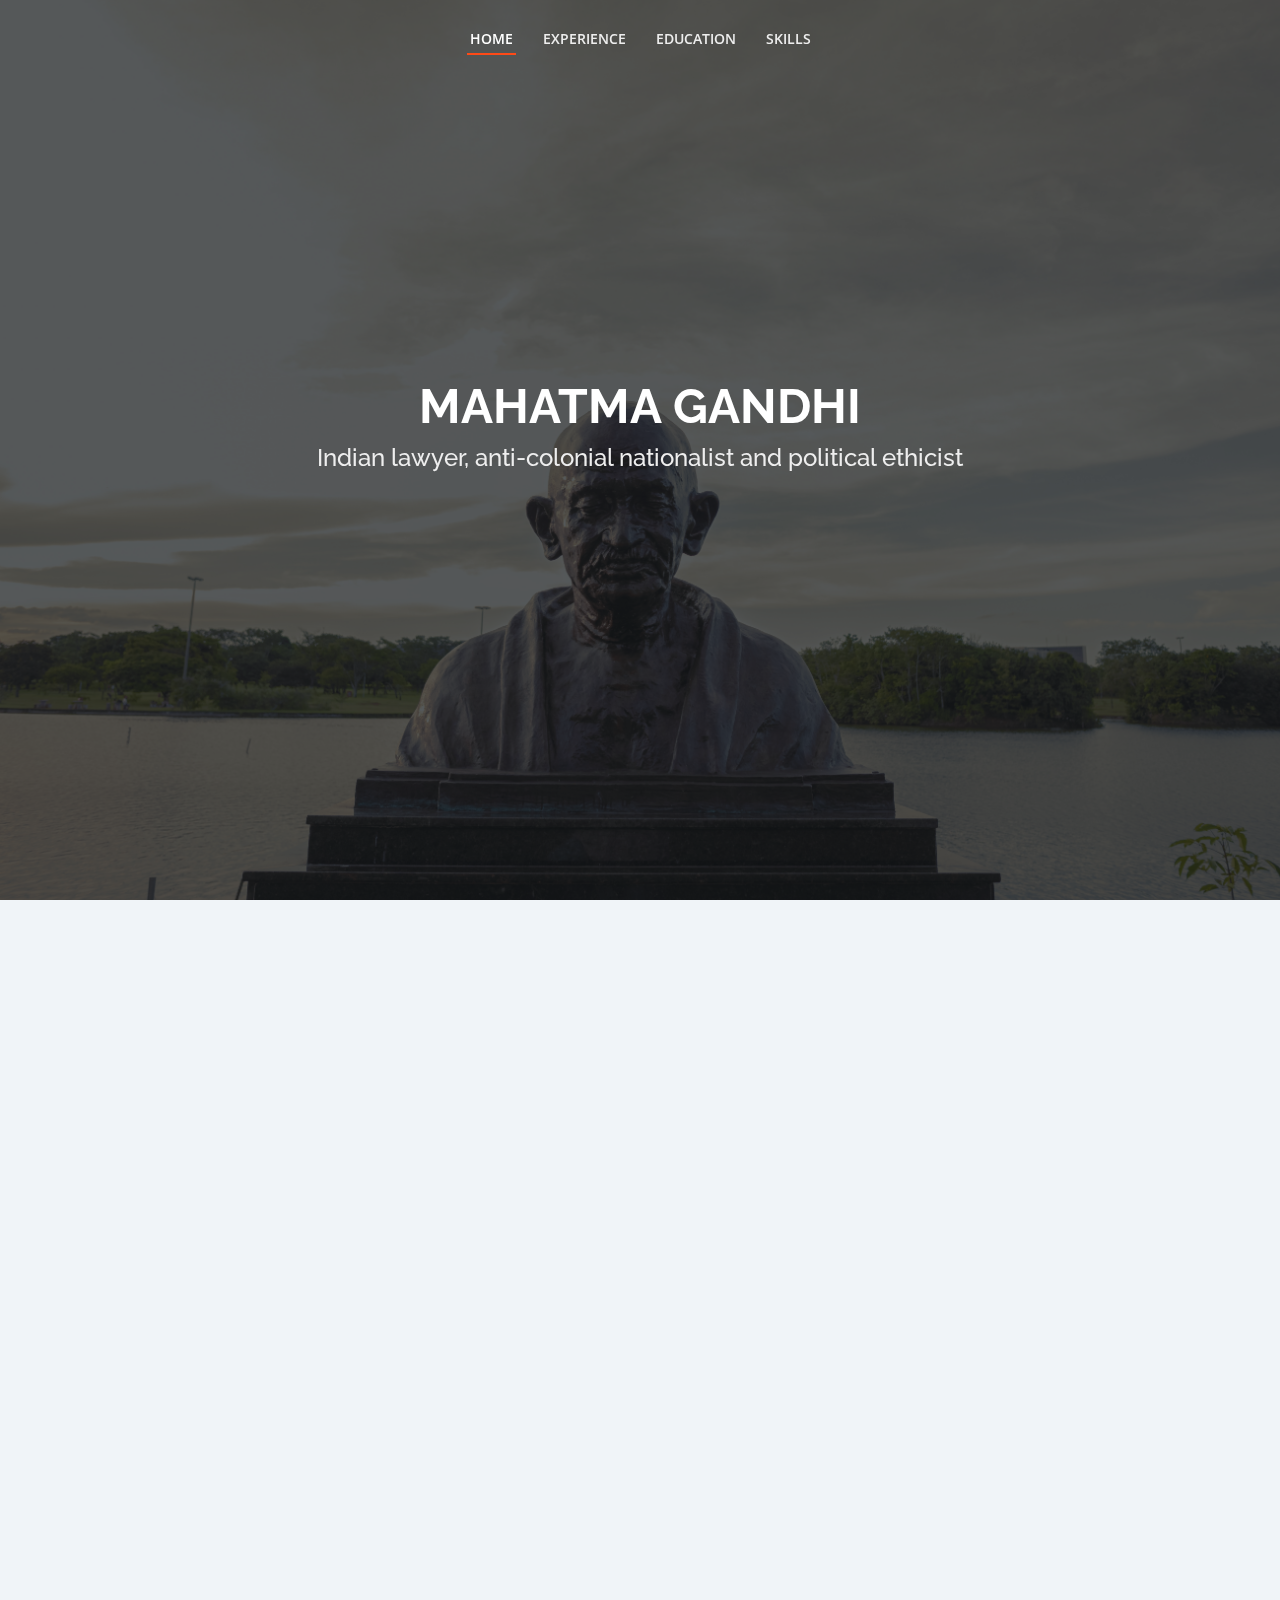
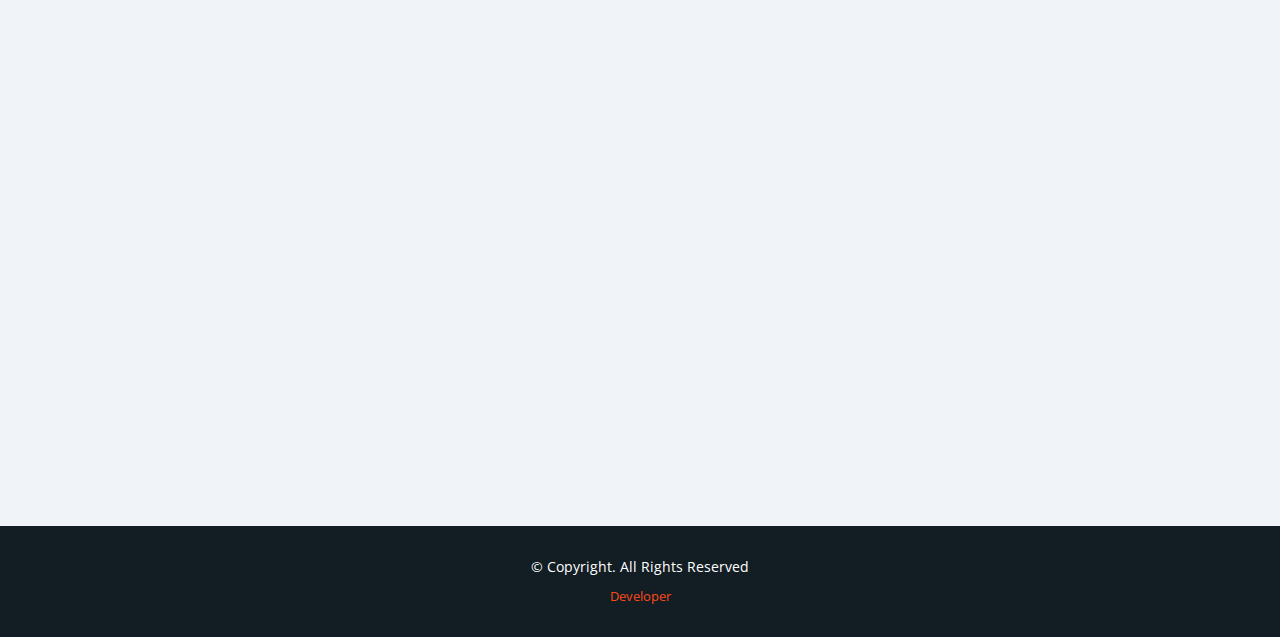
<file: index.html>
<!DOCTYPE html>
<html lang="en">
  <head>
    <meta charset="utf-8" />
    <meta content="width=device-width, initial-scale=1.0" name="viewport" />

    <title>Djsaint</title>

    <meta content="" name="description" />
    <meta content="" name="keywords" />

    <link href="assets/img/apple-touch-icon.png" rel="apple-touch-icon" />

    <!-- Google Fonts -->
    <link
      href="https://fonts.googleapis.com/css?family=Open+Sans:300,300i,400,400i,600,600i,700,700i|Raleway:300,300i,400,400i,500,500i,600,600i,700,700i|Poppins:300,300i,400,400i,500,500i,600,600i,700,700i"
      rel="stylesheet"
    />

    <!-- Vendor CSS Files -->
    <link href="assets/vendor/aos/aos.css" rel="stylesheet" />
    <link
      href="assets/vendor/bootstrap/css/bootstrap.min.css"
      rel="stylesheet"
    />
    <link
      href="assets/vendor/bootstrap-icons/bootstrap-icons.css"
      rel="stylesheet"
    />
    <link href="assets/vendor/boxicons/css/boxicons.min.css" rel="stylesheet" />
    <link
      href="assets/vendor/glightbox/css/glightbox.min.css"
      rel="stylesheet"
    />
    <link href="assets/vendor/remixicon/remixicon.css" rel="stylesheet" />
    <link href="assets/vendor/swiper/swiper-bundle.min.css" rel="stylesheet" />

    <!-- Template Main CSS File -->
    <link href="assets/css/style.css" rel="stylesheet" />
  </head>

  <body>
    <!-- ======= Header ======= -->
    <header id="header" class="fixed-top">
      <div class="container d-flex align-items-center justify-content-around">
        <nav id="navbar" class="navbar">
          <ul>
            <li><a class="nav-link scrollto active" href="#hero">Home</a></li>
            <li>
              <a class="nav-link scrollto" href="#experiences">Experience</a>
            </li>
            <li>
              <a class="nav-link scrollto" href="./education.html">Education</a>
            </li>
            <li>
              <a class="nav-link scrollto" href="./skill-award.html">Skills</a>
            </li>
          </ul>
          <i class="bi bi-list mobile-nav-toggle"></i>
        </nav>
        <!-- .navbar -->
      </div>
    </header>
    <!-- End Header -->

    <!-- ======= Hero Section ======= -->
    <section id="hero" class="exp">
      <div class="hero-container" data-aos="fade-up" data-aos-delay="150">
        <h1>Mahatma Gandhi</h1>
        <h2>Indian lawyer, anti-colonial nationalist and political ethicist</h2>
      </div>
    </section>
    <!-- End Hero -->

    <main id="main">
      <!-- ======= experiences Section ======= -->

      <section id="experiences" class="experiences section-bg">
        <div class="container" data-aos="fade-up">
          <div class="mb-5">
            <p>
              Monhandas Karamchand Gandhi was born in the small town of
              Porbandar, on the west coast of India, on October 2 1869. He
              belonged by birth to the Vaishya, or trading caste. His father
              died when he was 15 years old, and apart from that time, his
              mother became the greatest influence in his life. Her spiritual
              teacher was a Jain devotee. Among the Jains in India the central
              doctrine is the "sanctity of all life," or Ahimsa, which is often
              translated as "non-violence." This teaching remained paramount
              with Gandhi.
            </p>
          </div>
          <div class="section-title">
            <h2>Experiences</h2>
            <p>Check experiences</p>
          </div>

          <div class="row" data-aos="fade-up" data-aos-delay="200">
            <div class="col-md-6">
              <div class="icon-box">
                <!-- <i class="bi bi-laptop"></i> -->
                <h4>1893–94</h4>
                <p>
                  In 1893 Gandhi takes a job with an Indian law firm in South
                  Africa, where he is quickly exposed to the racial
                  discrimination practiced there. He settles in Durban and
                  begins to practice law.
                </p>
              </div>
            </div>
            <div class="col-md-6 mt-4 mt-md-0">
              <div class="icon-box">
                <!-- <i class="bi bi-bar-chart"></i> -->
                <h4>1906–15</h4>
                <p>
                  In 1906 a discriminatory law is passed in the Transvaal region
                  of South Africa forcing all Indians to register with the
                  provincial government or else face punishment. Under Gandhi’s
                  leadership the Indian community takes a pledge to defy the law
                  and to suffer all the penalties resulting from its defiance.
                </p>
              </div>
            </div>
            <div class="col-md-6 mt-4 mt-md-0">
              <div class="icon-box">
                <!-- <i class="bi bi-brightness-high"></i> -->
                <h4>1919–24</h4>
                <p>
                  In 1919 Gandhi becomes a leader in the Indian National
                  Congress political party. He campaigns for swaraj, or
                  “self-rule.” He works to reconcile all classes and religious
                  sects, especially Hindus and Muslims.
                </p>
              </div>
            </div>
            <div class="col-md-6 mt-4 mt-md-0">
              <div class="icon-box">
                <!-- <i class="bi bi-briefcase"></i> -->
                <h4>1930–31</h4>
                <p>
                  Gandhi leads tens of thousands of Indians on a 240-mile
                  (385-kilometer) march to the sea to collect their own salt.
                  The march is a protest against a British tax on salt and
                  results in 60,000 people being arrested.
                </p>
              </div>
            </div>
            <div class="col-md-6 mt-4 mt-md-0">
              <div class="icon-box">
                <!-- <i class="bi bi-briefcase"></i> -->
                <h4>1930–31</h4>
                <p>
                  Gandhi leads tens of thousands of Indians on a 240-mile
                  (385-kilometer) march to the sea to collect their own salt.
                  The march is a protest against a British tax on salt and
                  results in 60,000 people being arrested.
                </p>
              </div>
            </div>
            <div class="col-md-6 mt-4 mt-md-0">
              <div class="icon-box">
                <!-- <i class="bi bi-briefcase"></i> -->
                <h4>1932</h4>
                <p>
                  Under a new viceroy, Gandhi is imprisoned again. While in
                  prison he fasts to protest the British decision to segregate
                  the so-called untouchables (the lowest level of the Indian
                  caste system) by allotting them separate electorates in the
                  new constitution.
                </p>
              </div>
            </div>
            <div class="col-md-6 mt-4 mt-md-0">
              <div class="icon-box">
                <!-- <i class="bi bi-briefcase"></i> -->
                <h4>1942–44</h4>
                <p>
                  Gandhi, who in 1934 had resigned as leader and member of the
                  Indian National Congress, becomes politically active again
                  early in World War II, demanding immediate independence as
                  India’s price for aiding Britain in the war.
                </p>
              </div>
            </div>
          </div>
        </div>
      </section>
      <!-- End experiences Section -->
    </main>
    <!-- End #main -->

    <!-- ======= Footer ======= -->
    <footer id="footer">
      <div class="container">
        <div class="copyright">&copy; Copyright. All Rights Reserved</div>
        <div class="credits">
          <a href="https://www.fiverr.com/iibbar?up_rollout=true">Developer</a>
        </div>
    </footer>
    <!-- End Footer -->

    <div id="preloader"></div>
    <a
      href="#"
      class="back-to-top d-flex align-items-center justify-content-center"
      ><i class="bi bi-arrow-up-short"></i
    ></a>

    <!-- Vendor JS Files -->
    <script src="assets/vendor/purecounter/purecounter_vanilla.js"></script>
    <script src="assets/vendor/aos/aos.js"></script>
    <script src="assets/vendor/bootstrap/js/bootstrap.bundle.min.js"></script>
    <script src="assets/vendor/glightbox/js/glightbox.min.js"></script>
    <script src="assets/vendor/isotope-layout/isotope.pkgd.min.js"></script>
    <script src="assets/vendor/swiper/swiper-bundle.min.js"></script>
    <script src="assets/vendor/php-email-form/validate.js"></script>

    <!-- Template Main JS File -->
    <script src="assets/js/main.js"></script>
  </body>
</html>
</file>
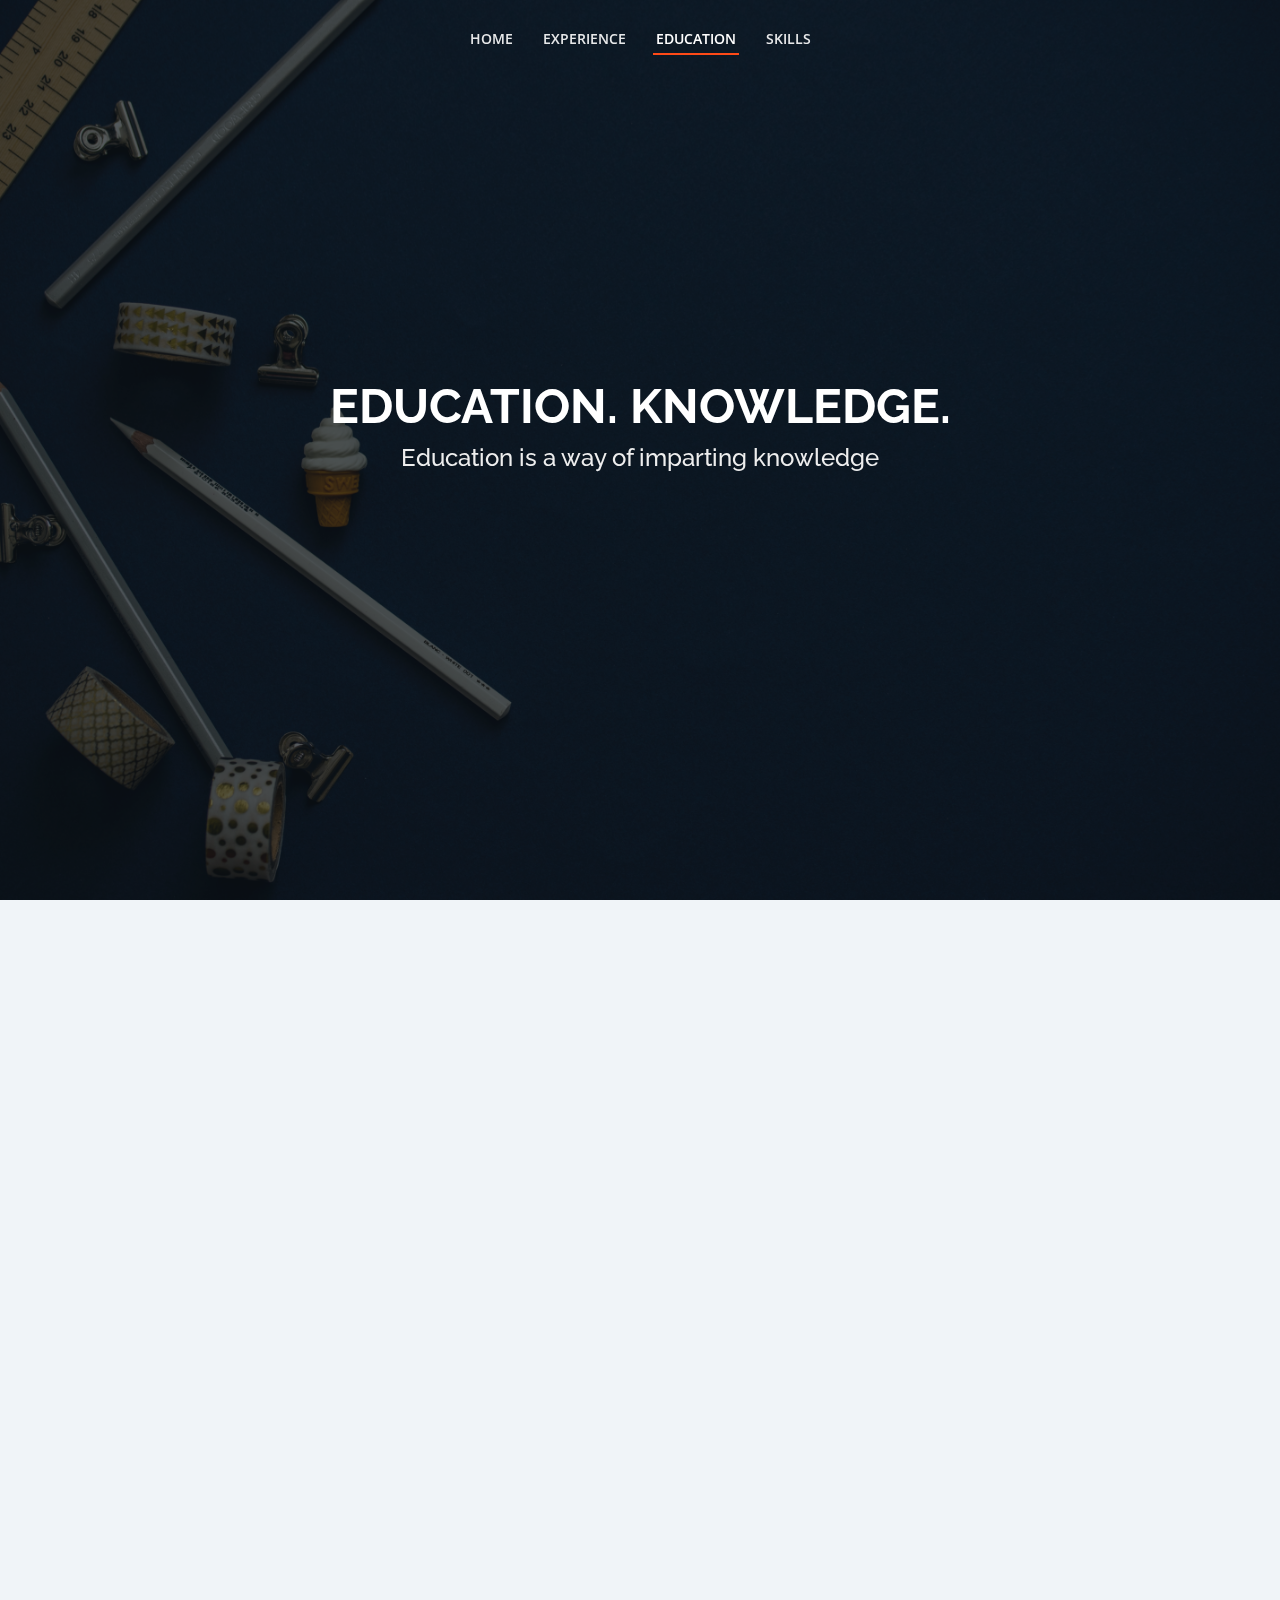
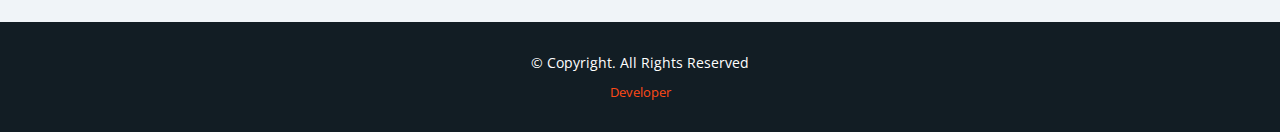
<file: education.html>
<!DOCTYPE html>
<html lang="en">
  <head>
    <meta charset="utf-8" />

    <title>Djsaint</title>

    <meta content="" name="description" />
    <meta content="" name="keywords" />
    <link href="assets/img/apple-touch-icon.png" rel="apple-touch-icon" />

    <!-- Google Fonts -->
    <link
      href="https://fonts.googleapis.com/css?family=Open+Sans:300,300i,400,400i,600,600i,700,700i|Raleway:300,300i,400,400i,500,500i,600,600i,700,700i|Poppins:300,300i,400,400i,500,500i,600,600i,700,700i"
      rel="stylesheet"
    />

    <!-- Vendor CSS Files -->
    <link href="assets/vendor/aos/aos.css" rel="stylesheet" />
    <link
      href="assets/vendor/bootstrap/css/bootstrap.min.css"
      rel="stylesheet"
    />
    <link
      href="assets/vendor/bootstrap-icons/bootstrap-icons.css"
      rel="stylesheet"
    />
    <link href="assets/vendor/boxicons/css/boxicons.min.css" rel="stylesheet" />
    <link
      href="assets/vendor/glightbox/css/glightbox.min.css"
      rel="stylesheet"
    />
    <link href="assets/vendor/remixicon/remixicon.css" rel="stylesheet" />
    <link href="assets/vendor/swiper/swiper-bundle.min.css" rel="stylesheet" />

    <!-- Template Main CSS File -->
    <link href="assets/css/style.css" rel="stylesheet" />
  </head>

  <body>
    <!-- ======= Header ======= -->
    <header id="header" class="fixed-top">
      <div class="container d-flex align-items-center justify-content-around">

        <nav id="navbar" class="navbar">
          <ul>
            <li><a class="nav-link scrollto" href="./index.html">Home</a></li>
            <li>
              <a class="nav-link scrollto" href="./index.html">Experience</a>
            </li>
            <li>
              <a class="nav-link scrollto active" href="./education.html"
                >Education</a
              >
            </li>
            <li>
              <a class="nav-link scrollto" href="./skill-award.html">Skills</a>
            </li>
          </ul>
          <i class="bi bi-list mobile-nav-toggle"></i>
        </nav>
        <!-- .navbar -->
      </div>
    </header>
    <!-- End Header -->

    <!-- ======= Hero Section ======= -->
    <section id="hero" class="edu">
      <div class="hero-container" data-aos="fade-up" data-aos-delay="150">
        <h1>Education. Knowledge.</h1>
        <h2>Education is a way of imparting knowledge</h2>
      </div>
    </section>
    <!-- End Hero -->

    <main id="main">
      <!-- ======= Services Section ======= -->
      <section id="education" class="services section-bg">
        <div class="container" data-aos="fade-up">
          <div class="section-title">
            <h2>Education</h2>
            <p>Check education</p>
          </div>
          <div class="row">
            <div class="col-lg-6">
              <div class="resume-item">
                <h4>Graduated in Law</h4>
                <h5>1888</h5>
                <p><em>University College London (UCL)</em></p>
                <p>
                  University College London, which operates as UCL, is a public
                  research university in London, United Kingdom.
                </p>
              </div>
            </div>
            <div class="col-lg-6">
              <div class="resume-item">
                <h4>Graduation</h4>
                <h5>1887</h5>
                <p><em>Alfred High School</em></p>
                <p>
                  The Alfred High School (also known as Mohandas Gandhi High
                  School) in Rajkot is one of the oldest educational
                  institutions in India today.
                </p>
              </div>
            </div>

            <div class="col-lg-6">
              <div class="resume-item">
                <h4>College</h4>
                <h5>1884</h5>
                <p><em>Samaldas Colleges</em></p>
                <p>
                  Samaldas Arts College or Samaldas College is a college in
                  Bhavnagar, Gujarat, India. It was founded in 1885 by
                  Takhtsinhji, the Maharaja of Bhavnagar State
                </p>
              </div>
            </div>
          </div>
        </div>
      </section>
      <!-- End Services Section -->
    </main>
    <!-- End #main -->

    <!-- ======= Footer ======= -->
    <footer id="footer">
      <div class="container">
        <div class="copyright">&copy; Copyright. All Rights Reserved</div>
        <div class="credits">
          <a href="https://www.fiverr.com/iibbar?up_rollout=true">Developer</a>
        </div>
      </div>
    </footer>
    <!-- End Footer -->

    <div id="preloader"></div>
    <a
      href="#"
      class="back-to-top d-flex align-items-center justify-content-center"
      ><i class="bi bi-arrow-up-short"></i
    ></a>

    <!-- Vendor JS Files -->
    <script src="assets/vendor/purecounter/purecounter_vanilla.js"></script>
    <script src="assets/vendor/aos/aos.js"></script>
    <script src="assets/vendor/bootstrap/js/bootstrap.bundle.min.js"></script>
    <script src="assets/vendor/glightbox/js/glightbox.min.js"></script>
    <script src="assets/vendor/isotope-layout/isotope.pkgd.min.js"></script>
    <script src="assets/vendor/swiper/swiper-bundle.min.js"></script>
    <script src="assets/vendor/php-email-form/validate.js"></script>

    <!-- Template Main JS File -->
    <script src="assets/js/main.js"></script>
  </body>
</html>
</file>
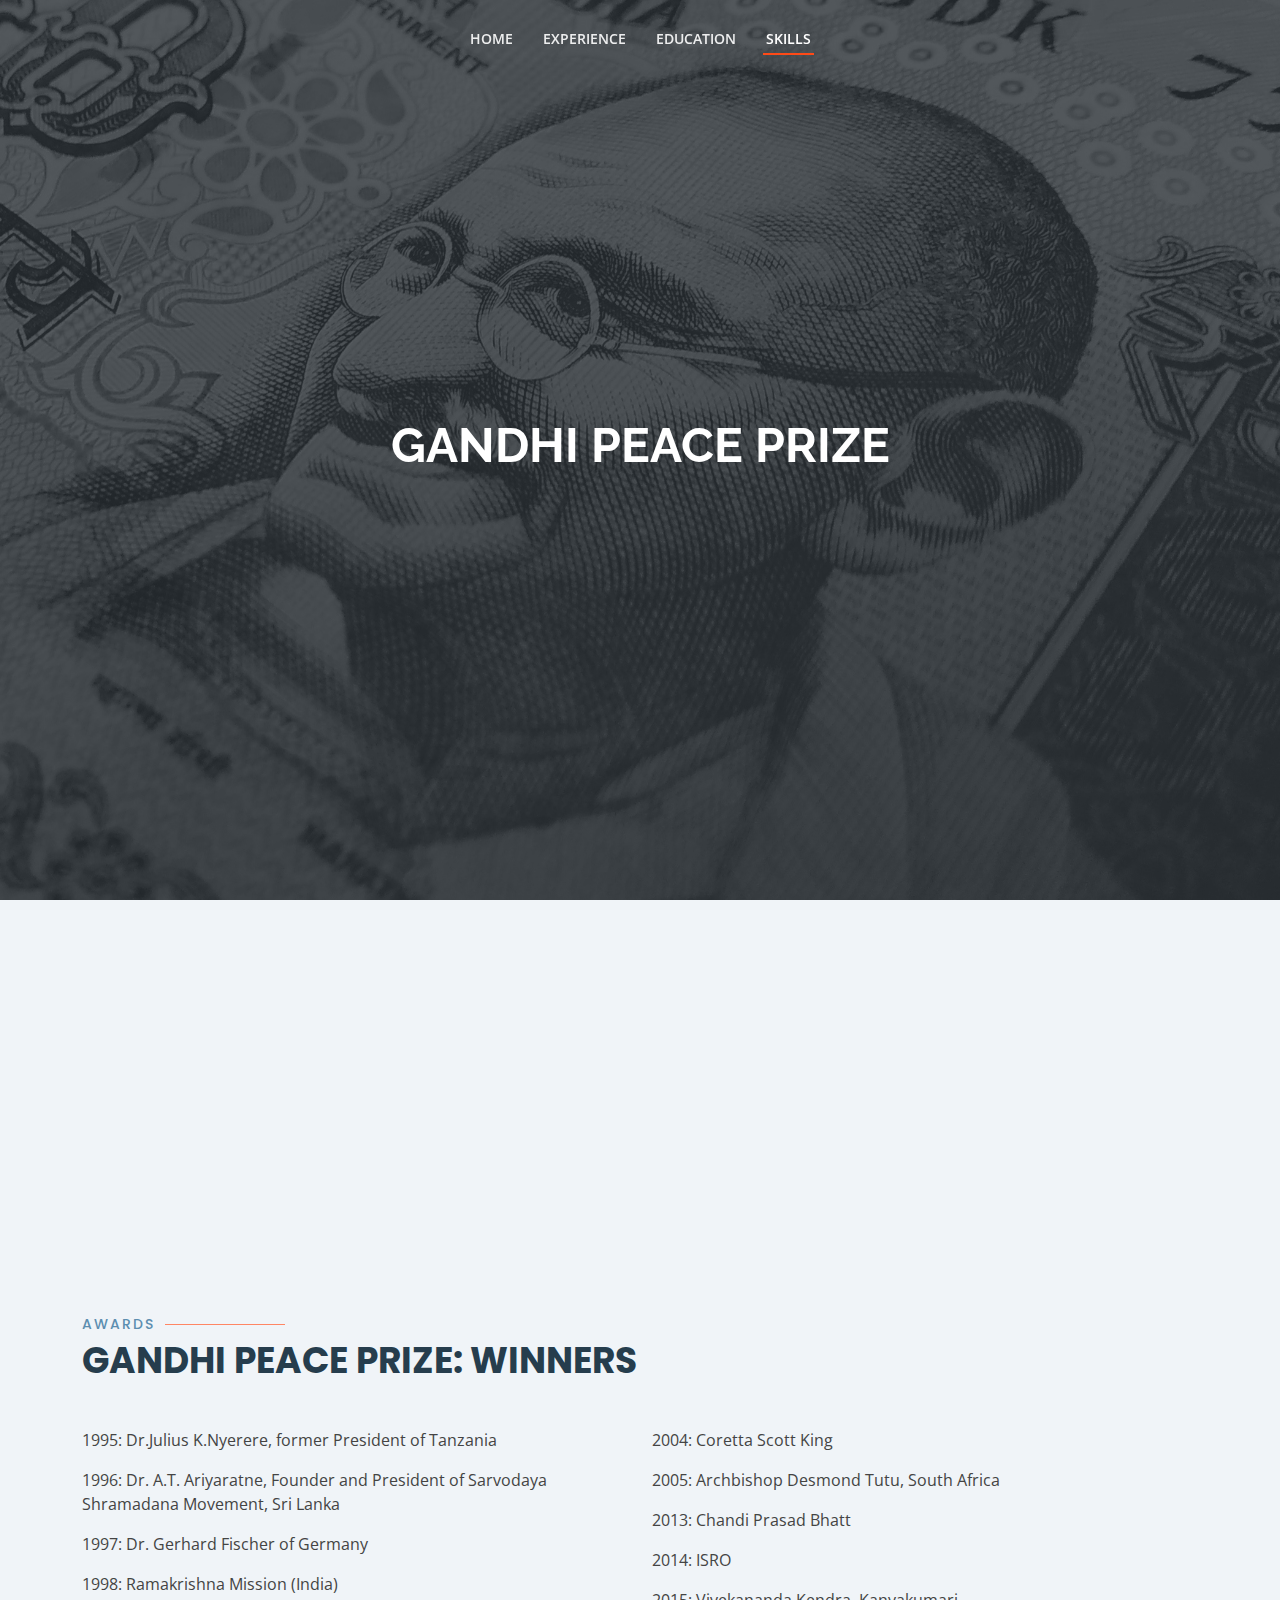
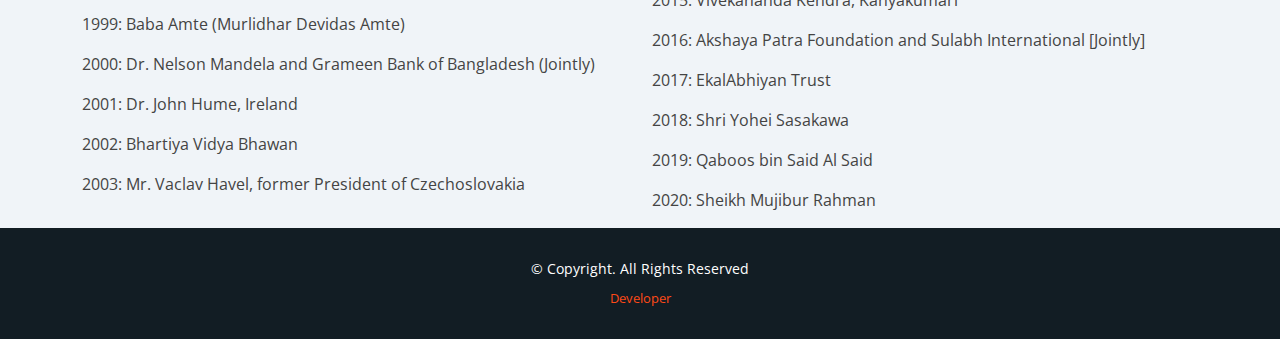
<file: skill-award.html>
<!DOCTYPE html>
<html lang="en">
  <head>
    <meta charset="utf-8" />
    <meta content="width=device-width, initial-scale=1.0" name="viewport" />

    <title>Djsaint</title>
    <meta content="" name="description" />
    <meta content="" name="keywords" />


    <!-- Google Fonts -->
    <link
      href="https://fonts.googleapis.com/css?family=Open+Sans:300,300i,400,400i,600,600i,700,700i|Raleway:300,300i,400,400i,500,500i,600,600i,700,700i|Poppins:300,300i,400,400i,500,500i,600,600i,700,700i"
      rel="stylesheet"
    />

    <!-- Vendor CSS Files -->
    <link href="assets/vendor/aos/aos.css" rel="stylesheet" />
    <link
      href="assets/vendor/bootstrap/css/bootstrap.min.css"
      rel="stylesheet"
    />
    <link
      href="assets/vendor/bootstrap-icons/bootstrap-icons.css"
      rel="stylesheet"
    />
    <link href="assets/vendor/boxicons/css/boxicons.min.css" rel="stylesheet" />
    <link
      href="assets/vendor/glightbox/css/glightbox.min.css"
      rel="stylesheet"
    />
    <link href="assets/vendor/remixicon/remixicon.css" rel="stylesheet" />
    <link href="assets/vendor/swiper/swiper-bundle.min.css" rel="stylesheet" />

    <!-- Template Main CSS File -->
    <link href="assets/css/style.css" rel="stylesheet" />

  </head>

  <body>
    <!-- ======= Header ======= -->
    <header id="header" class="fixed-top">
      <div class="container d-flex align-items-center justify-content-around">

        <nav id="navbar" class="navbar">
          <ul>
            <li><a class="nav-link scrollto" href="./index.html">Home</a></li>
            <li>
              <a class="nav-link scrollto" href="./index.html">Experience</a>
            </li>
            <li>
              <a class="nav-link scrollto" href="./education.html">Education</a>
            </li>
            <li><a class="nav-link scrollto active" href="">Skills</a></li>
          </ul>
          <i class="bi bi-list mobile-nav-toggle"></i>
        </nav>
        <!-- .navbar -->
      </div>
    </header>
    <!-- End Header -->

    <!-- ======= Hero Section ======= -->
    <section id="hero" class="skills">
      <div class="hero-container" data-aos="fade-up" data-aos-delay="150">
        <h1>Gandhi Peace Prize</h1>
      
      </div>
    </section>
    <!-- End Hero -->

    <main id="main">
   


      <!-- skilss -->

      <section id="skills" class="services section-bg">

      <div class="container" data-aos="fade-up">
        <div class="section-title">
          <h2>Skills</h2>
          <p>Check skills</p>
        </div>
        <div class="row">
          <p>He was a great leader, he brought change while sticking firmly to the Indian ethos. He brought social re-engineering, political change, and also personal transformation among his followers. He transformed his followers, he transformed the society, he transformed the nation and above all, he also transformed the enemy.</p>
          <p>He served as a lawyer, politician, and activist in the struggle for social justice and for India's independence from British rule.</p>
          <p>Gandhi organized Indian resistance, fought anti-Indian legislation in the courts and led large protests against the colonial government. Along the way, he developed a public persona and a philosophy of truth-focused, non-violent non-cooperation he called Satyagraha</p>
        </div>
      </div>

      </section>

      <!-- ======= skills Section ======= -->

      <!-- End skills Section -->

      <!-- ======= skills Section ======= -->
      <section id="skilled" class="services skilled section-bg">
        <div class="container">
  
          <div class="section-title">
            <h2>Awards</h2>
            <p>Gandhi Peace Prize: Winners</p>
          </div>
  
          <div class="row">
            <div class="col-md-6">
              <p><span>1995: </span>Dr.Julius K.Nyerere, former President of Tanzania</p>
              <p><span>1996: </span>Dr. A.T. Ariyaratne, Founder and President of
                Sarvodaya Shramadana Movement, Sri Lanka</p>
              <p><span>1997: </span>Dr. Gerhard Fischer of Germany</p>
              <p><span>1998: </span>Ramakrishna Mission (India)</p>
              <p><span>1999: </span>Baba Amte (Murlidhar Devidas Amte)</p>
              <p><span>2000: </span>Dr. Nelson Mandela and Grameen Bank of Bangladesh (Jointly)</p>
              <p><span>2001: </span>Dr. John Hume, Ireland</p>
              <p><span>2002: </span>Bhartiya Vidya Bhawan</p>
              <p><span>2003: </span>Mr. Vaclav Havel, former President of Czechoslovakia</p>
            </div>
  
            <div class="col-md-6">

              <p><span>2004: </span>Coretta Scott King</p>
              <p><span>2005: </span>Archbishop Desmond Tutu, South Africa</p>
              <p><span>2013: </span>Chandi Prasad Bhatt</p>
              <p><span>2014: </span>ISRO</p>
              <p><span>2015: </span>Vivekananda Kendra, Kanyakumari</p>
              <p><span>2016: </span>Akshaya Patra Foundation and Sulabh International [Jointly]</p>
              <p><span>2017: </span>EkalAbhiyan Trust</p>
              <p><span>2018: </span>Shri Yohei Sasakawa</p>
              <p><span>2019: </span>Qaboos bin Said Al Said</p>
              <p><span>2020: </span>Sheikh Mujibur Rahman</p>
            </div>
            </div>
  
          </div>
  
        </div>
      </section>
      <!-- End skills Section -->


    </main>
    <!-- End #main -->

    <!-- ======= Footer ======= -->
    <footer id="footer">
      

      <div class="container">
        <div class="copyright">
          &copy; Copyright</strong
          >. All Rights Reserved
        </div>
        <div class="credits">
          <a href="https://www.fiverr.com/iibbar?up_rollout=true">Developer</a>
        </div>
      </div>
    </footer>
    <!-- End Footer -->

    <div id="preloader"></div>
    <a
      href="#"
      class="back-to-top d-flex align-items-center justify-content-center"
      ><i class="bi bi-arrow-up-short"></i
    ></a>

    <!-- Vendor JS Files -->
    <script src="assets/vendor/purecounter/purecounter_vanilla.js"></script>
    <script src="assets/vendor/aos/aos.js"></script>
    <script src="assets/vendor/bootstrap/js/bootstrap.bundle.min.js"></script>
    <script src="assets/vendor/glightbox/js/glightbox.min.js"></script>
    <script src="assets/vendor/isotope-layout/isotope.pkgd.min.js"></script>
    <script src="assets/vendor/swiper/swiper-bundle.min.js"></script>
    <script src="assets/vendor/php-email-form/validate.js"></script>

    <!-- Template Main JS File -->
    <script src="assets/js/main.js"></script>
  </body>
</html>
</file>
<file: assets/css/style.css>
/*--------------------------------------------------------------
# General
--------------------------------------------------------------*/
body {
  font-family: "Open Sans", sans-serif;
  color: #444444;
}

a {
  color: #ff4a17;
  text-decoration: none;
}

a:hover {
  color: #ff724a;
  text-decoration: none;
}

h1,
h2,
h3,
h4,
h5,
h6 {
  font-family: "Raleway", sans-serif;
}

/*--------------------------------------------------------------
# Back to top button
--------------------------------------------------------------*/
.back-to-top {
  position: fixed;
  visibility: hidden;
  opacity: 0;
  right: 15px;
  bottom: 15px;
  z-index: 996;
  background: #ff4a17;
  width: 40px;
  height: 40px;
  border-radius: 4px;
  transition: all 0.4s;
}

.back-to-top i {
  font-size: 24px;
  color: #fff;
  line-height: 0;
}

.back-to-top:hover {
  background: #ff6a40;
  color: #fff;
}

.back-to-top.active {
  visibility: visible;
  opacity: 1;
} 

/*--------------------------------------------------------------
# Preloader
--------------------------------------------------------------*/ #preloader {
  position: fixed;
  top: 0;
  left: 0;
  right: 0;
  bottom: 0;
  z-index: 9999;
  overflow: hidden;
  background: #fff;
}

#preloader:before {
  content: "";
  position: fixed;
  top: calc(50% - 30px);
  left: calc(50% - 30px);
  border: 6px solid #ff4a17;
  border-top-color: #ffe9e3;
  border-radius: 50%;
  width: 60px;
  height: 60px;
  -webkit-animation: animate-preloader 1s linear infinite;
  animation: animate-preloader 1s linear infinite;
} 

@-webkit-keyframes animate-preloader {
  0% {
    transform: rotate(0deg);
  }

  100% {
    transform: rotate(360deg);
  }
}

@keyframes animate-preloader {
  0% {
    transform: rotate(0deg);
  }

  100% {
    transform: rotate(360deg);
  }
}

/*--------------------------------------------------------------
# Disable aos animation delay on mobile devices
--------------------------------------------------------------*/
@media screen and (max-width: 768px) {
  [data-aos-delay] {
    transition-delay: 0 !important;
  }
}

/*--------------------------------------------------------------
# Header
--------------------------------------------------------------*/
#header {
  transition: all 0.5s;
  z-index: 997;
  padding: 20px 0;
}

#header.header-scrolled,
#header.header-educations {
  background: rgba(21, 34, 43, 0.85);
  padding: 10px 0;
}

#header .logo {
  font-size: 32px;
  margin: 0;
  padding: 0;
  line-height: 1;
  font-weight: 700;
  letter-spacing: 2px;
}

#header .logo a {
  color: #fff;
} 

#header .logo img {
  max-height: 40px;
} 

/*--------------------------------------------------------------
# Navigation Menu
--------------------------------------------------------------*/
/**
* Desktop Navigation 
*/
.navbar {
  padding: 0;
}

.navbar ul {
  margin: 0;
  padding: 0;
  display: flex;
  list-style: none;
  align-items: center;
}

.navbar li {
  position: relative;
}

.navbar > ul > li {
  white-space: nowrap;
  padding: 8px 12px;
}

.navbar a,
.navbar a:focus {
  display: flex;
  align-items: center;
  position: relative;
  justify-content: space-between;
  padding: 0 3px;
  font-size: 14px;
  text-transform: uppercase;
  font-weight: 600;
  color: rgba(255, 255, 255, 0.9);
  white-space: nowrap;
  transition: 0.3s;
}

.navbar a i,
.navbar a:focus i {
  font-size: 12px;
  line-height: 0;
  margin-left: 5px;
}

.navbar > ul > li > a:before {
  content: "";
  position: absolute;
  width: 100%;
  height: 2px;
  bottom: -6px;
  left: 0;
  background-color: #ff4a17;
  visibility: hidden;
  width: 0px;
  transition: all 0.3s ease-in-out 0s;
}

.navbar a:hover:before,
.navbar li:hover > a:before,
.navbar .active:before {
  visibility: visible;
  width: 100%;
}

.navbar a:hover,
.navbar .active,
.navbar .active:focus,
.navbar li:hover > a {
  color: #fff;
}

.navbar .getstarted,
.navbar .getstarted:focus {
  padding: 8px 25px;
  margin-left: 30px;
  border-radius: 4px;
  color: #fff;
  border: 2px solid #fff;
}

.navbar .getstarted:hover,
.navbar .getstarted:focus:hover {
  color: #fff;
  background: #fd3800;
  border-color: #ff4a17;
}

.navbar > ul > li > .getstarted:before {
  visibility: hidden;
}

.navbar .dropdown ul {
  display: block;
  position: absolute;
  left: 14px;
  top: calc(100% + 30px);
  margin: 0;
  padding: 10px 0;
  z-index: 99;
  opacity: 0;
  visibility: hidden;
  background: #fff;
  box-shadow: 0px 0px 30px rgba(127, 137, 161, 0.25);
  transition: 0.3s;
  border-radius: 4px;
}

.navbar .dropdown ul li {
  min-width: 200px;
}

.navbar .dropdown ul a {
  padding: 10px 20px;
  font-size: 14px;
  text-transform: none;
  color: #15222b;
  font-weight: 400;
}

.navbar .dropdown ul a i {
  font-size: 12px;
}

.navbar .dropdown ul a:hover,
.navbar .dropdown ul .active:hover,
.navbar .dropdown ul li:hover > a {
  color: #ff4a17;
}

.navbar .dropdown:hover > ul {
  opacity: 1;
  top: 100%;
  visibility: visible;
}

.navbar .dropdown .dropdown ul {
  top: 0;
  left: calc(100% - 30px);
  visibility: hidden;
}

.navbar .dropdown .dropdown:hover > ul {
  opacity: 1;
  top: 0;
  left: 100%;
  visibility: visible;
}

@media (max-width: 1366px) {
  .navbar .dropdown .dropdown ul {
    left: -90%;
  }

  .navbar .dropdown .dropdown:hover > ul {
    left: -100%;
  }
} 

/**
* Mobile Navigation 
*/
.mobile-nav-toggle {
  color: #fff;
  font-size: 28px;
  cursor: pointer;
  display: none;
  line-height: 0;
  transition: 0.5s;
}

@media (max-width: 991px) {
  .mobile-nav-toggle {
    display: block;
  }

.navbar ul {
    display: none;
  } 
}

.navbar-mobile {
  position: fixed;
  overflow: hidden;
  top: 0;
  right: 0;
  left: 0;
  bottom: 0;
  background: rgba(4, 7, 9, 0.9);
  transition: 0.3s;
  z-index: 999;
}

.navbar-mobile .mobile-nav-toggle {
  position: absolute;
  top: 15px;
  right: 15px;
}

.navbar-mobile ul {
  display: block;
  position: absolute;
  top: 55px;
  right: 15px;
  bottom: 15px;
  left: 15px;
  padding: 10px 0;
  border-radius: 10px;
  background-color: #fff;
  overflow-y: auto;
  transition: 0.3s;
}

.navbar-mobile a,
.navbar-mobile a:focus {
  padding: 10px 20px;
  font-size: 15px;
  color: #15222b;
}

.navbar-mobile a:hover,
.navbar-mobile .active,
.navbar-mobile li:hover > a {
  color: #ff4a17;
}

.navbar-mobile .getstarted,
.navbar-mobile .getstarted:focus {
  margin: 15px;
}

.navbar-mobile .dropdown ul {
  position: static;
  display: none;
  margin: 10px 20px;
  padding: 10px 0;
  z-index: 99;
  opacity: 1;
  visibility: visible;
  background: #fff;
  box-shadow: 0px 0px 30px rgba(127, 137, 161, 0.25);
}

.navbar-mobile .dropdown ul li {
  min-width: 200px;
}

.navbar-mobile .dropdown ul a {
  padding: 10px 20px;
}

.navbar-mobile .dropdown ul a i {
  font-size: 12px;
}

.navbar-mobile .dropdown ul a:hover,
.navbar-mobile .dropdown ul .active:hover,
.navbar-mobile .dropdown ul li:hover > a {
  color: #ff4a17;
}

.navbar-mobile .dropdown > .dropdown-active {
  display: block;
}

/*--------------------------------------------------------------
# Hero Section
--------------------------------------------------------------*/
#hero {
  width: 100%;
  height: 100vh;
  background-size: cover;
  position: relative;
  padding: 0;
} 
.edu {
  background: url("../img/edu.jpg") top center;
}
.exp {
  background: url("../img/exp.jpg") top center;
}
.skills {
  background: url("../img/skills.jpg") top center;
}
#hero:before {
  content: "";
  background: rgba(13, 20, 26, 0.7);
  position: absolute;
  bottom: 0;
  top: 0;
  left: 0;
  right: 0;
}

#hero .hero-container {
  position: absolute;
  bottom: 0;
  top: 0;
  left: 0;
  right: 0;
  display: flex;
  justify-content: center;
  align-items: center;
  flex-direction: column;
  text-align: center;
}

#hero h1 {
  margin: 0 0 10px 0;
  font-size: 48px;
  font-weight: 700;
  line-height: 56px;
  text-transform: uppercase;
  color: #fff;
}

#hero h2 {
  color: #eee;
  margin-bottom: 50px;
  font-size: 24px;
}

#hero .btn-get-started {
  font-family: "Open Sans", sans-serif;
  text-transform: uppercase;
  font-weight: 500;
  font-size: 14px;
  display: inline-block;
  padding: 10px 35px 10px 35px;
  border-radius: 4px;
  transition: 0.5s;
  color: #fff;
  background: #ff4a17;
  border: 2px solid #ff4a17;
}

#hero .btn-get-started:hover {
  border-color: #fff;
  background: rgba(255, 255, 255, 0.1);
}

#hero .btn-watch-video {
  font-size: 16px;
  display: inline-block;
  transition: 0.5s;
  margin-left: 25px;
  color: #fff;
  display: inline-flex;
  align-items: center;
  justify-content: center;
}

#hero .btn-watch-video i {
  line-height: 0;
  color: #fff;
  font-size: 32px;
  transition: 0.3s;
  margin-right: 8px;
}

#hero .btn-watch-video:hover i {
  color: #ff4a17;
}

@media (min-width: 1024px) {
  #hero {
    background-attachment: fixed;
  }
}

@media (max-width: 768px) {
  #hero h1 {
    font-size: 28px;
    line-height: 36px;
  }

  #hero h2 {
    font-size: 18px;
    line-height: 24px;
    margin-bottom: 30px;
  }
}

/*--------------------------------------------------------------
# Sections General
--------------------------------------------------------------*/
section {
  padding-top: 60px;
  overflow: hidden;
}

.section-bg {
  background-color: #f0f4f8;
}
.section-title {
  padding-bottom: 40px;
}

.section-title h2 {
  font-size: 14px;
  font-weight: 500;
  padding: 0;
  line-height: 1px;
  margin: 0 0 5px 0;
  letter-spacing: 2px;
  text-transform: uppercase;
  color: #5c8eb0;
  font-family: "Poppins", sans-serif;
}

.section-title h2::after {
  content: "";
  width: 120px;
  height: 1px;
  display: inline-block;
  background: #ff8664;
  margin: 4px 10px;
}

.section-title p {
  margin: 0;
  margin: 0;
  font-size: 36px;
  font-weight: 700;
  text-transform: uppercase;
  font-family: "Poppins", sans-serif;
  color: #263d4d;
} 

/*--------------------------------------------------------------
# About
--------------------------------------------------------------*/

/*--------------------------------------------------------------
# experiences
--------------------------------------------------------------*/
.experiences .icon-box {
  margin-bottom: 20px;
  padding: 30px;
  border-radius: 6px;
  background: #fff;
}

.experiences .icon-box i {
  float: left;
  color: #5c8eb0;
  font-size: 40px;
  line-height: 0;
} 

.experiences .icon-box h4 {
  font-weight: 700;
  margin-bottom: 15px;
  font-size: 18px;
} 

.experiences .icon-box h4 a {
  color: #365870;
  transition: 0.3s;
}

.experiences .icon-box .icon-box:hover h4 a {
  color: #ff4a17;
}

.experiences .icon-box p {
  line-height: 24px;
  font-size: 14px;
}

.experiences .icon-box:hover h4 a {
  color: #ff4a17;
} 

/*--------------------------------------------------------------
# Footer
--------------------------------------------------------------*/
#footer {
  background: #121d24;
  padding: 0 0 30px 0;
  color: #fff;
  font-size: 14px;
}

#footer .footer-top {
  background: #15222b;
  border-bottom: 1px solid #1d303c;
  padding: 60px 0 30px 0;
}

#footer .footer-top .footer-info {
  margin-bottom: 30px;
}

#footer .footer-top .footer-info h3 {
  font-size: 28px;
  margin: 0 0 15px 0;
  padding: 2px 0 2px 0;
  line-height: 1;
  font-weight: 700;
}

#footer .footer-top .footer-info p {
  font-size: 14px;
  line-height: 24px;
  margin-bottom: 0;
  font-family: "Raleway", sans-serif;
  color: #fff;
}

#footer .footer-top .social-links a {
  font-size: 18px;
  display: inline-block;
  background: rgba(255, 255, 255, 0.08);
  color: #fff;
  line-height: 1;
  padding: 8px 0;
  margin-right: 4px;
  border-radius: 4px;
  text-align: center;
  width: 36px;
  height: 36px;
  transition: 0.3s;
}

#footer .footer-top .social-links a:hover {
  background: #ff4a17;
  color: #fff;
  text-decoration: none;
}

#footer .footer-top h4 {
  font-size: 16px;
  font-weight: 600;
  color: #fff;
  position: relative;
  padding-bottom: 12px;
}

#footer .footer-top .footer-links {
  margin-bottom: 30px;
}

#footer .footer-top .footer-links ul {
  list-style: none;
  padding: 0;
  margin: 0;
}

#footer .footer-top .footer-links ul i {
  padding-right: 2px;
  color: #ff5e31;
  font-size: 18px;
  line-height: 1;
}

#footer .footer-top .footer-links ul li {
  padding: 10px 0;
  display: flex;
  align-items: center;
}

#footer .footer-top .footer-links ul li:first-child {
  padding-top: 0;
}

#footer .footer-top .footer-links ul a {
  color: #fff;
  transition: 0.3s;
  display: inline-block;
  line-height: 1;
}

#footer .footer-top .footer-links ul a:hover {
  color: #ff4a17;
}

#footer .footer-top .footer-newsletter form {
  margin-top: 30px;
  background: #fff;
  padding: 6px 10px;
  position: relative;
  border-radius: 4px;
}

#footer .footer-top .footer-newsletter form input[type="email"] {
  border: 0;
  padding: 4px;
  width: calc(100% - 110px);
}

#footer .footer-top .footer-newsletter form input[type="submit"] {
  position: absolute;
  top: 0;
  right: -2px;
  bottom: 0;
  border: 0;
  background: none;
  font-size: 16px;
  padding: 0 20px;
  background: #ff4a17;
  color: #fff;
  transition: 0.3s;
  border-radius: 0 4px 4px 0;
}

#footer .footer-top .footer-newsletter form input[type="submit"]:hover {
  background: #ff5e31;
}

#footer .copyright {
  text-align: center;
  padding-top: 30px;
}

#footer .credits {
  padding-top: 10px;
  text-align: center;
  font-size: 13px;
  color: #fff;
}

#footer .credits a {
  transition: 0.3s;
} 

.container .progress-container {
  margin-bottom: 25px;
}

.container .progress-container h4 {
  /* margin: 0 0 15px 15px; */
  letter-spacing: 0.5px;
}

.container .progress-container .progress-bar {
  position: relative;
  width: 100%;
  height: 20px;
  border-radius: 30px;
  background-color: white;
  box-shadow: 3px 4px 5px 0px rgba(204 185 185 / 0.75);
}

.container .progress-container .progress-bar span {
  position: absolute;
  top: 0;
  left: 0;
  width: 0%;
  height: 100%;
  color: white;
  font-weight: 800;
  font-size: 12px;
  line-height: 1.7;
  text-align: center;
  border-radius: 30px;
  background: linear-gradient(90deg, #ff5e31 50%, #ff5e31 100%);
  transition: width 2s linear;
}

/* education */
.resume-item {
  margin-bottom: 20px;
  padding: 30px;
  border-radius: 6px;
  background: #fff;
} 

/*--------------------------------------------------------------
# skills
--------------------------------------------------------------*/
.skilled .icon-box {
  padding: 20px 15px;
  position: relative;
  overflow: hidden;
  background: #fff;
  box-shadow: 0 0 29px 0 rgba(68, 88, 144, 0.2);
  transition: all 0.3s ease-in-out;
  border-radius: 8px;
  text-align: center;
  z-index: 1;
}

.skilled .icon-box::before {
  content: "";
  position: absolute;
  top: 0;
  left: 0;
  right: 0;
  height: 0;
  transition: ease-in-out 0.3s;
  z-index: -1;
}

.skilled .icon-box:hover::before {
  background: #d43076;
  height: 100%;
  border-radius: 0px;
}

.skilled .icon {
  margin: 0 auto 30px auto;
  padding-top: 10px;
  display: inline-block;
  text-align: center;
  border-radius: 50%;
  width: 60px;
  height: 60px;
  background: #d43076;
  transition: all 0.3s ease-in-out;
}

.skilled .icon i {
  font-size: 36px;
  line-height: 1;
  color: #fff;
}

.skilled .title {
  font-weight: 700;
  margin-bottom: 15px;
  font-size: 18px;
}

.skilled .title a {
  color: #111;
}

.skilled .description {
  font-size: 15px;
  line-height: 24px;
  margin-bottom: 0;
}

.skilled .icon-box:hover .title a,
.skilled .icon-box:hover .description {
  color: #fff;
}

.skilled .icon-box:hover .icon {
  background: #fff;
}

.skilled .icon-box:hover .icon i {
  color: #d43076;
}

@media (max-width: 768px) {
  .skilled .icon-box::before {
    bottom: 60%;
  }
}
</file>
